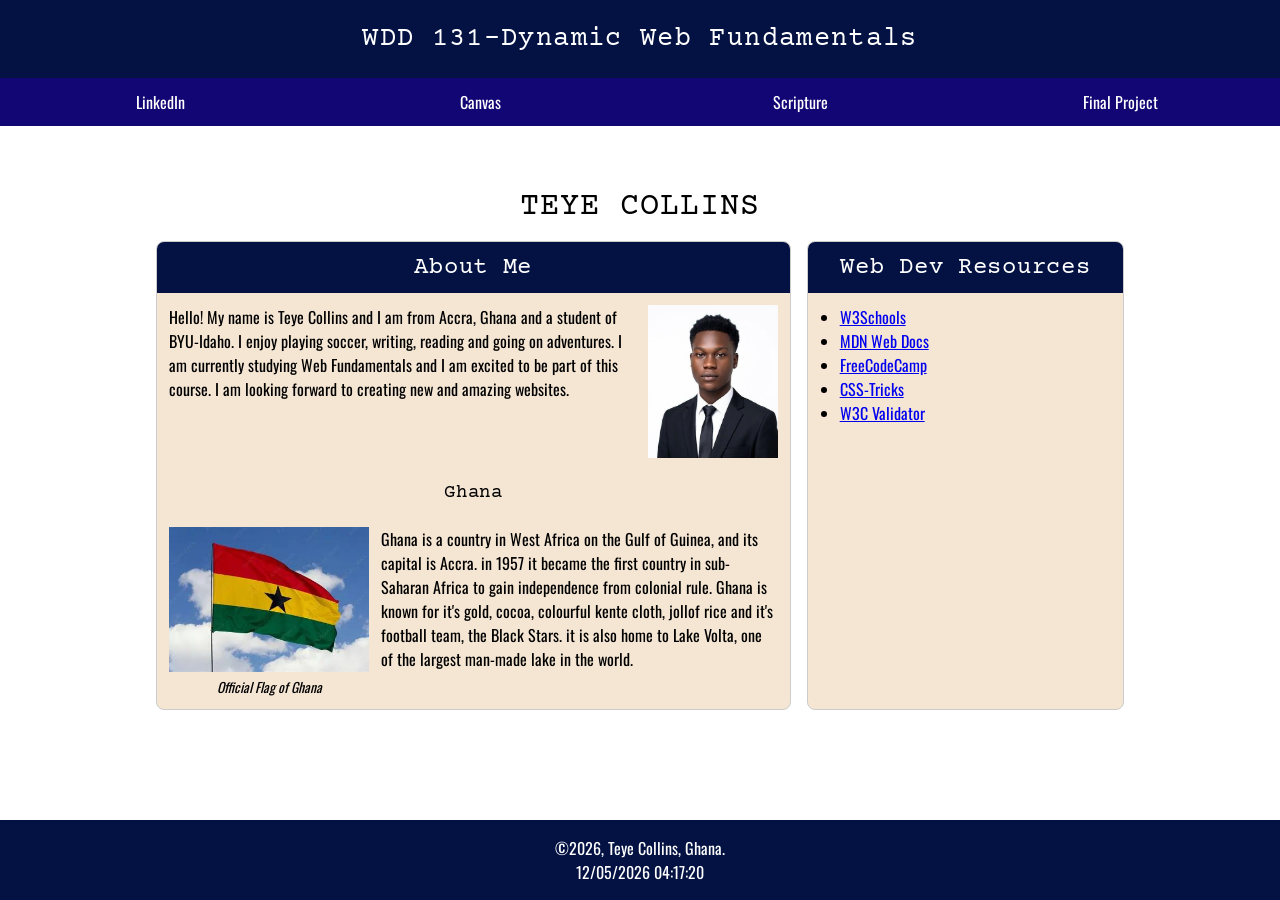
<file: index.html>
<!DOCTYPE html>
<html lang="en">
<head>
    <meta charset="UTF-8">
    <meta name="viewport" content="width=device-width, initial-scale=1.0">
    <meta name="description" content="Teye Collins, WDD 131-Dynamic Web Fundamentals, Landing page of Teye Collins' profile.">
    <meta name="author" content="Teye Collins">
    <link rel="preconnect" href="https://fonts.googleapis.com">
    <link rel="preconnect" href="https://fonts.gstatic.com" crossorigin>
    <link href="https://fonts.googleapis.com/css2?family=Oswald:wght@200..700&display=swap" rel="stylesheet">
    <link rel="preconnect" href="https://fonts.googleapis.com">
    <link rel="preconnect" href="https://fonts.gstatic.com" crossorigin>
    <link href="https://fonts.googleapis.com/css2?family=Courier+Prime:ital,wght@0,400;0,700;1,400;1,700&family=Oswald:wght@200..700&display=swap" rel="stylesheet">
    <title>WDD 131-Dynamic Web Fundamentals-Teye Collins</title>
    <link rel="stylesheet" href="styles/base.css">
    <script src="scripts/getdates.js" defer></script>
</head>
<body>
    <header>
        <span id="course-title">WDD 131-Dynamic Web Fundamentals</span>
        <nav>
            <a href="https://www.linkedin.com/in/collins-teye-393584409?trk=contact-info">LinkedIn</a>
            <a href=" https://byupw.instructure.com/.">Canvas</a>
            <a href="https://www.churchofjesuschrist.org/study/scriptures/bofm/1-ne/3?lang=eng&id=p7#p7">Scripture</a>
            <a href="#">Final Project</a>
        </nav>
    </header>
    <main>
        <h1>TEYE COLLINS</h1>
        <section class="card">
            <h2>About Me</h2>
            <img src="images/profile.jpg" alt="Profile image of Teye Collins" width="300" height="200">
            <p>Hello! My name is Teye Collins and I am from Accra, Ghana and a student of BYU-Idaho. I  enjoy playing soccer, writing, reading and going on adventures. I am currently studying Web Fundamentals and I am excited to be part of this course. I am looking forward to creating new and amazing websites. </p>
            <h3>Ghana</h3>
            <figure>
                <img src="images/ghanaflag.jpg" alt="Flag of Ghana" width="300" height="200">
                <figcaption>Official Flag of Ghana</figcaption>
            </figure>
            <p>Ghana is a country in West Africa on the Gulf of Guinea, and its capital is Accra. in 1957 it became the first country in sub-Saharan Africa to gain independence from colonial rule. Ghana is known for it's gold, cocoa, colourful kente cloth, jollof rice and it's football team, the Black Stars. it is also home to Lake Volta, one of the largest man-made lake in the world.</p>
        </section>
        <section class="card">
            <h2>Web Dev Resources</h2>
            <ul>
                <li><a href="https://www.w3schools.com/">W3Schools</a></li>
                <li><a href="https://developer.mozilla.org/en-US/">MDN Web Docs</a></li>
                <li><a href="https://www.freecodecamp.org/">FreeCodeCamp</a></li>
                <li><a href="https://css-tricks.com/">CSS-Tricks</a></li>
                <li><a href="https://validator.w3.org/">W3C Validator</a></li>
            </ul>
        </section>
    </main>
    <footer>
        <p>&copy;<span id="currentyear"></span>, Teye Collins, Ghana.</p>
        <p id="lastModified"></p>
    </footer>
</body>
</html>
</file>
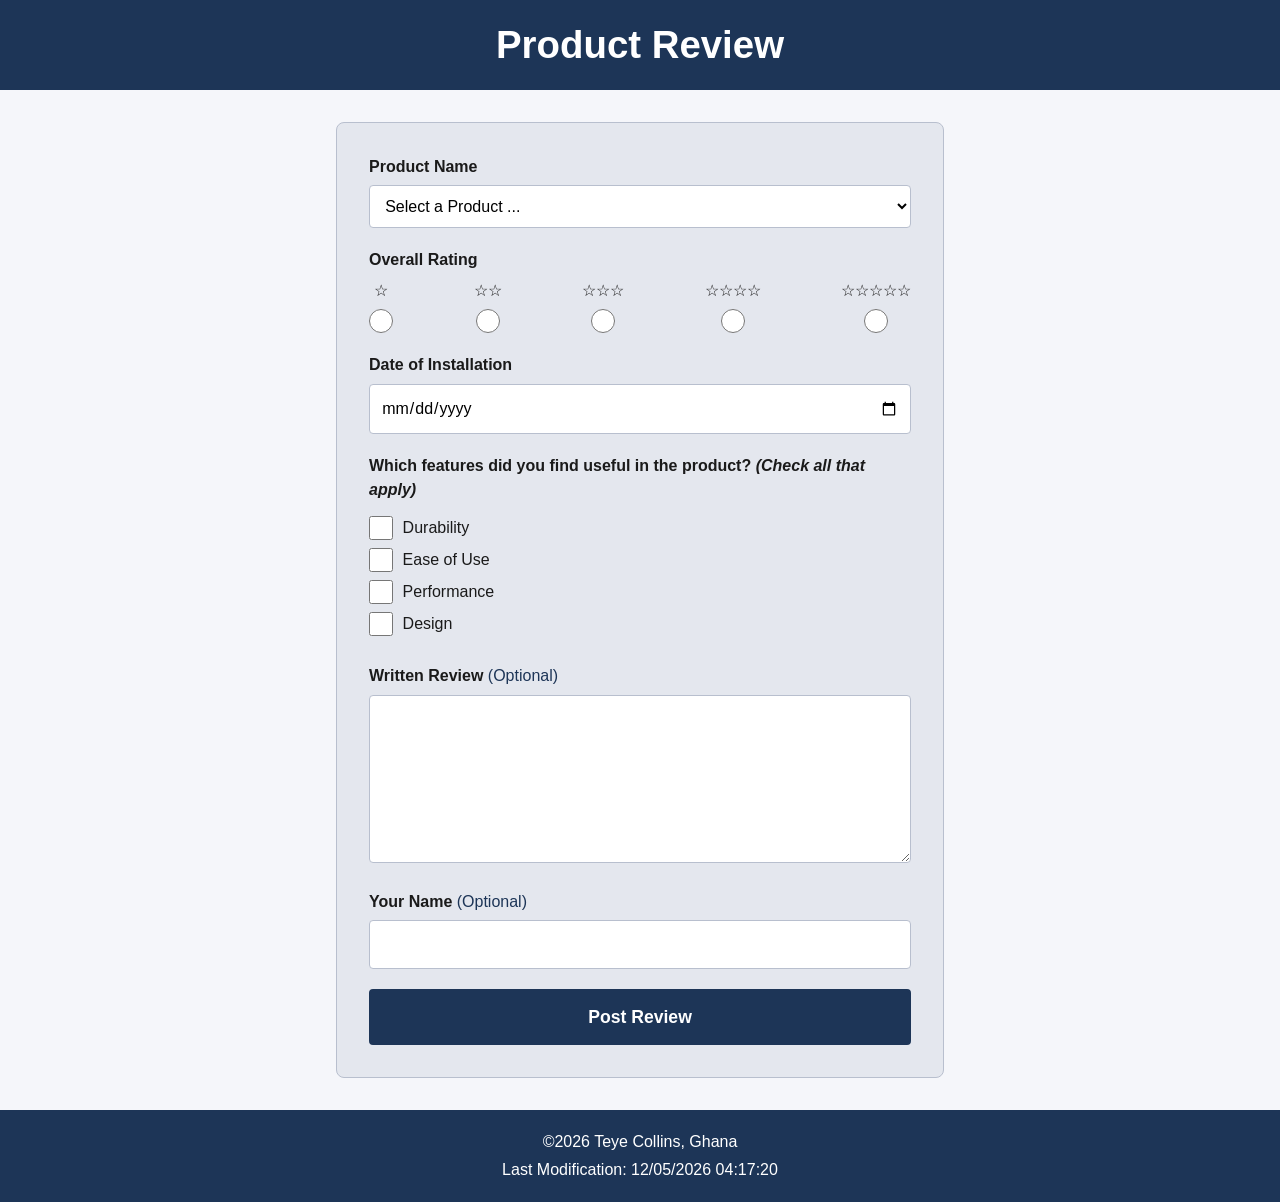
<file: form.html>
<!DOCTYPE html>
<html lang="en">
<head>
    <meta charset="UTF-8">
    <meta name="viewport" content="width=device-width, initial-scale=1.0">
    <meta name="description" content="Share your experience with our products by submitting a product review form. Built by Teye Collins for WDD 131.">
    <meta name="author" content="Teye Collins">
    <title>Product Review | Teye Collins | WDD 131</title>
    <link rel="preconnect" href="https://fonts.googleapis.com">
    <link rel="preconnect" href="https://fonts.gstatic.com" crossorigin>
    <link href="https://fonts.googleapis.com/css2?family=Courier+Prime:ital,wght@0,400;0,700;1,400;1,700&family=Oswald:wght@200..700&display=swap" rel="stylesheet">
    <link rel="stylesheet" href="styles/form.css">
    <script src="scripts/form.js" defer></script>
</head>
<body>
    <header>
        <h1>Product Review</h1>
    </header>
    <main>
        <form action="review.html" method="get">
            <div class="field">
                <label for="product">Product Name</label>
                <select id="product" name="product" required>
                    <option value="" disabled selected>Select a Product ...</option>
                </select>
            </div>

            <fieldset class="rating">
                <legend>Overall Rating</legend>
                <div class="stars">
                    <div class="star">
                        <input type="radio" id="rating1" name="rating" value="1" required>
                        <label for="rating1">&star;</label>
                    </div>
                    <div class="star">
                        <input type="radio" id="rating2" name="rating" value="2" required>
                        <label for="rating2">&star;&star;</label>
                    </div>
                    <div class="star">
                        <input type="radio" id="rating3" name="rating" value="3" required>
                        <label for="rating3">&star;&star;&star;</label>
                    </div>
                    <div class="star">
                        <input type="radio" id="rating4" name="rating" value="4" required>
                        <label for="rating4">&star;&star;&star;&star;</label>
                    </div>
                    <div class="star">
                        <input type="radio" id="rating5" name="rating" value="5" required>
                    <label for="rating5">&star;&star;&star;&star;&star;</label>
                    </div>
                </div>
            </fieldset>

            <div class="field">
                <label for="installdate">Date of Installation</label>
                <input type="date" id="installdate" name="installdate" required>
            </div>

            <fieldset>
                <legend>Which features did you find useful in the product? <em>(Check all that apply)</em></legend>
                <div class="check">
                    <input type="checkbox" id="durability" name="features" value="durability">
                    <label for="durability">Durability</label>
                </div>
                <div class="check">
                    <input type="checkbox" id="ease" name="features" value="ease-of-use">
                    <label for="ease">Ease of Use</label>
                </div>
                <div class="check">
                    <input type="checkbox" id="performance" name="features" value="performance">
                    <label for="performance">Performance</label>
                </div>
                <div class="check">
                    <input type="checkbox" id="design" name="features" value="design">
                    <label for="design">Design</label>
                </div>
            </fieldset>

            <div class="field">
                <label for="review">Written Review <span class="optional">(Optional)</span></label>
                <textarea id="review" name="review" rows="6"></textarea>
            </div>

            <div class="field">
                <label for="username">Your Name <span class="optional">(Optional)</span></label>
                <input type="text" id="username" name="username">
            </div>

            <input type="submit" value="Post Review">
        </form>
    </main>
    <footer>
        <p>&copy;<span id="currentyear"></span> Teye Collins, Ghana</p>
        <p id="lastModified"></p>
    </footer>
</body>
</html>
</file>
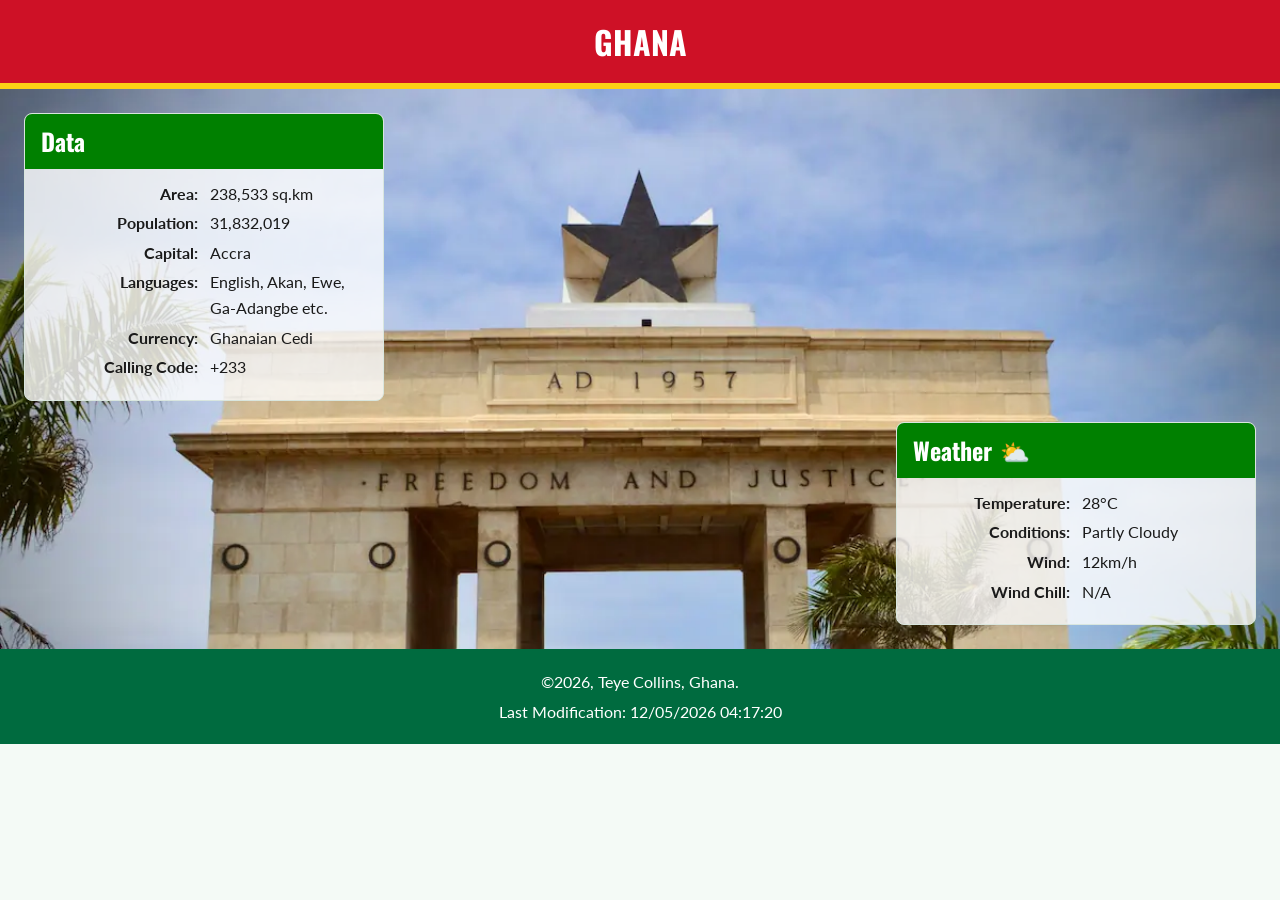
<file: place.html>
<!DOCTYPE html>
<html lang="en">
<head>
    <meta charset="UTF-8">
    <meta name="viewport" content="width=device-width, initial-scale=1.0">
    <meta name="description" content="Key facts and current weather for Ghana, West-Africa">
    <meta name="author" content="Teye Collins">
    <link rel="preconnect" href="https://fonts.googleapis.com">
    <link rel="preconnect" href="https://fonts.gstatic.com" crossorigin>
    <link href="https://fonts.googleapis.com/css2?family=Lato:wght@400;700&family=Oswald:wght@200..700&display=swap" rel="stylesheet">
    <title>Country Page | Teye Collins | WDD 131</title>
    <link rel="stylesheet" href="styles/place.css">
    <link rel="stylesheet" href="styles/place-media.css">
    <script src="scripts/place.js" defer></script>
</head>
<body>
    <header>
        <h1>GHANA</h1>
    </header>
    <main>
        <picture>
            <source media="(min-width: 700px)" srcset="images/ghana-large.webp">
            <img src="images/ghana-small.webp" alt="Cultural Display in Ghana" width="600" height="800">
        </picture>
        <section class="data">
            <h2>Data</h2>
            <p><span class="label">Area:</span><span>238,533 sq.km</span></p>
            <p><span class="label">Population:</span><span>31,832,019</span></p>
            <p><span class="label">Capital:</span><span>Accra</span></p>
            <p><span class="label">Languages:</span><span>English, Akan, Ewe, Ga-Adangbe etc.</span></p>
            <p><span class="label">Currency:</span><span>Ghanaian Cedi</span></p>
            <p><span class="label">Calling Code:</span><span>+233</span></p>
        </section>
        <section class="weather">
            <h2>Weather</h2>
            <img src="images/weather.svg" alt="Partly Cloudy" width="80" height="80">
            <p><span class="label">Temperature:</span> <span><span id="temp">28</span>°C</span></p>
            <p><span class="label">Conditions:</span> <span>Partly Cloudy</span></p>
            <p><span class="label">Wind:</span> <span><span id="wind">12</span>km/h</span></p>
            <p><span class="label">Wind Chill:</span> <span id="windchill"></span></p>
        </section>
    </main>
    <footer>
        <p>&copy;<span id="currentyear"></span>, Teye Collins, Ghana.</p>
        <p id="lastModified"></p>
    </footer>
</body>
</html>
</file>
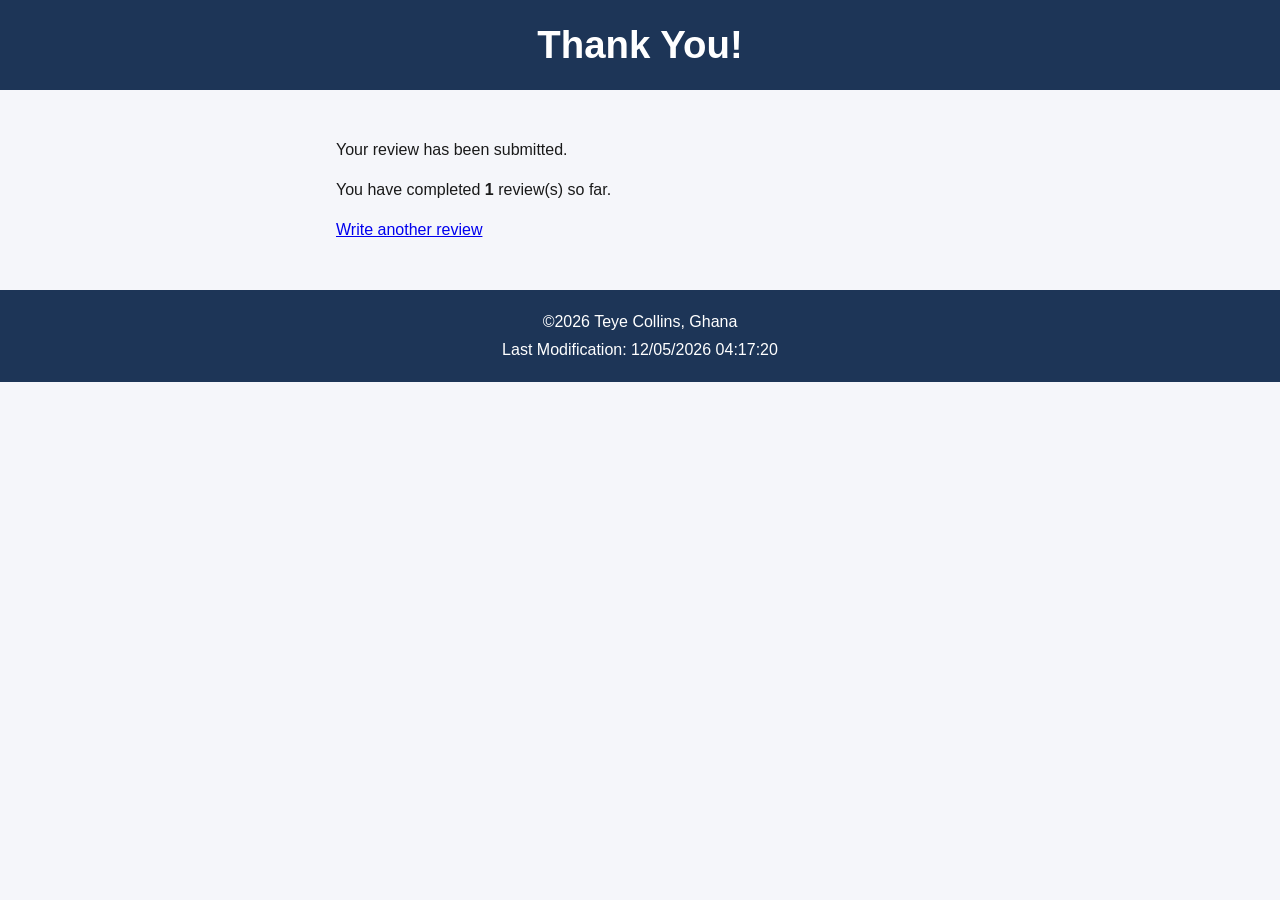
<file: review.html>
<!DOCTYPE html>
<html lang="en">
<head>
    <meta charset="UTF-8">
    <meta name="viewport" content="width=device-width, initial-scale=1.0">
    <meta name="description" content="Confirmation that your product review was received. Built by Teye Collins for WDD 131.">
    <meta name="author" content="Teye Collins">
    <title>Review Received | Teye Collins | WDD 131</title>
    <link rel="preconnect" href="https://fonts.googleapis.com">
    <link rel="preconnect" href="https://fonts.gstatic.com" crossorigin>
    <link href="https://fonts.googleapis.com/css2?family=Courier+Prime:ital,wght@0,400;0,700;1,400;1,700&family=Oswald:wght@200..700&display=swap" rel="stylesheet">
    <link rel="stylesheet" href="styles/form.css">
    <script src="scripts/review.js" defer></script>
</head>
<body>
    <header>
        <h1>Thank You!</h1>
    </header>
    <main>
        <p>Your review has been submitted.</p>
        <p>You have completed <strong id="count">0</strong> review(s) so far.</p>
        <p><a href="form.html">Write another review</a></p>
    </main>
    <footer>
        <p>&copy;<span id="currentyear"></span> Teye Collins, Ghana</p>
        <p id="lastModified"></p>
    </footer>
</body>
</html>
</file>
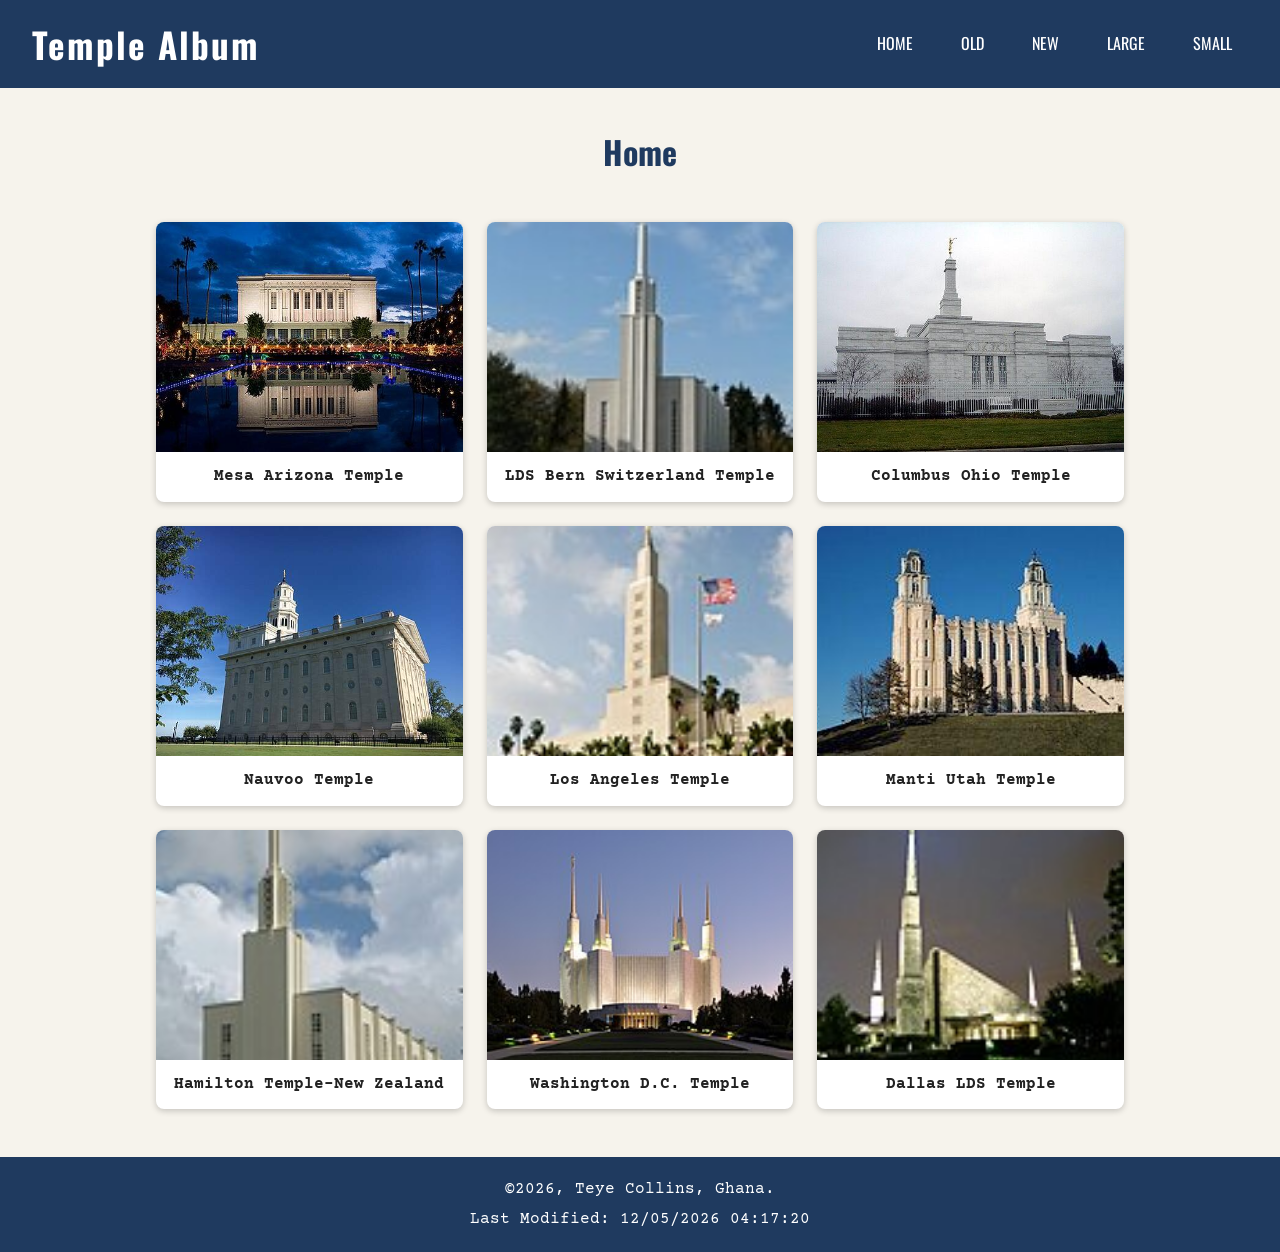
<file: temples.html>
<!DOCTYPE html>
<html lang="en">
<head>
    <meta charset="UTF-8">
    <meta name="viewport" content="width=device-width, initial-scale=1.0">
    <meta name="description" content="A responsive photo album of Latter-day Saints temples around the world, with filters of old, new, large and small temples.">
    <meta name="author" content="Teye Collins">
    <link rel="preconnect" href="https://fonts.googleapis.com">
    <link rel="preconnect" href="https://fonts.gstatic.com" crossorigin>
    <link href="https://fonts.googleapis.com/css2?family=Courier+Prime:ital,wght@0,400;0,700;1,400;1,700&family=Oswald:wght@200..700&display=swap" rel="stylesheet">
    <title>Temple Album | Teye Collins | WDD 131</title>
    <link rel="stylesheet" href="styles/temples.css">
    <link rel="stylesheet" href="styles/temples-large.css">
    <script src="scripts/temples.js" defer></script>
</head>
<body>
    <header>
        <p class="site-title">Temple Album</p>
        <button id="menu" aria-label="Toggle navigation menu" aria-expanded="false">&#9776;</button>
        <nav>
            <a href="#">Home</a>
            <a href="#">Old</a>
            <a href="#">New</a>
            <a href="#">Large</a>
            <a href="#">Small</a>
        </nav>
    </header>
    <main>
        <h1>Home</h1>
        <figure>
            <img src="images/mesaarizonatemple.jpg" alt="Picture of Mesa Arizona Temple">
            <figcaption>Mesa Arizona Temple</figcaption>
        </figure>
        <figure>
            <img src="images/ldsbernswitzerland.jpg" alt="Picture of LDS Bern Switzerland Temple">
            <figcaption>LDS Bern Switzerland Temple</figcaption>
        </figure>
        <figure>
            <img src="images/columbusohiotemple.jpg" alt="Picture of Columbus Ohio Temple">
            <figcaption>Columbus Ohio Temple</figcaption>
        </figure>
        <figure>
            <img src="images/nauvootemple.jpg" alt="Picture of Nauvoo Temple">
            <figcaption>Nauvoo Temple</figcaption>
        </figure>
        <figure>
            <img src="images/losangeles.jpg" alt="Picture of Los Angeles Temple">
            <figcaption>Los Angeles Temple</figcaption>
        </figure>
        <figure>
            <img src="images/mantiutahtemple.jpg" alt="Picture of Manti Utah Temple">
            <figcaption>Manti Utah Temple</figcaption>
        </figure>
        <figure>
            <img src="images/templehamiltonnewzealand.jpg" alt="Picture of Hamilton Temple">
            <figcaption>Hamilton Temple-New Zealand</figcaption>
        </figure>
        <figure>
            <img src="images/washingtondctemple.jpg" alt="Picture of Washington DC Temple">
            <figcaption>Washington D.C. Temple</figcaption>
        </figure>
        <figure>
            <img src="images/dallasldstemple.jpg" alt="Picture of Dallas Temple">
            <figcaption>Dallas LDS Temple</figcaption>
        </figure>
    </main>
    <footer>
        <p>&copy;<span id="currentyear"></span>, Teye Collins, Ghana.</p>
        <p id="lastModified"></p>
    </footer>
</body>
</html>
</file>
<file: styles/base.css>
* {
    box-sizing: border-box;
    margin: 0;
    padding: 0;
}

:root {
    --body-font: Oswald, sans-serif;
    --heading-font: Courier Prime, monospace;
    --heading-bg: #031243;
    --nav-bg: #120574;
    --card-bg: #f5e6d3;
    --text-dark: #000000;
    --text-light: #ffffff;
    --hover: rgba(0, 64, 255, 0.911);
}

body {
    font-family: var(--body-font);
    color: var(--text-dark);
    display: flex;
    flex-direction: column;
    min-height: 100vh;
}

h1,
h2,
h3 {
    font-family: var(--heading-font);
    font-weight: 500;
    letter-spacing: 0.03em;
}

header {
    background-color: var(--heading-bg);
    color: var(--text-light);
}

#course-title {
    display: block;
    text-align: center;
    padding: 1.5rem;
    font-family: var(--heading-font);
    font-weight: 400;
    font-size: 1.7rem;
    letter-spacing: 0.05em;
}

nav {
    display: flex;
    justify-content: space-around;
    background-color: var(--nav-bg);
}

nav a {
    color: var(--text-light);
    text-decoration: none;
    padding: 0.75rem;
    transition: background-color 0.5s;
    flex: 1;
    text-align: center;
}

nav a:hover {
    background-color: var(--hover);
}

main {
    max-width: 1000px;
    margin: auto;
    padding: 1rem;
    display: grid;
    grid-template-columns: 2fr 1fr;
    gap: 1rem;
    width: 100%;
}

main h1 {
    grid-column: 1 / -1;
    text-align: center;
}

.card {
    border: 1px solid #ccc;
    border-radius: 8px;
    background-color: var(--card-bg);
    overflow: hidden;
}

.card h2 {
    background-color: var(--heading-bg);
    color: var(--text-light);
    text-align: center;
    padding: 0.75rem;
    font-size: 1.5rem;
}

.card h3,.card p,.card ul,.card figure {
    padding: 0.75rem;
}

.card ul {
    padding-left: 2rem;
}

figcaption{
    font-size: 0.85rem;
    font-style: italic;
}

img {
    max-width: 100%;
    height: auto;
}

.card img {
    width: 200px;
}

.card>img {
    float: right;
    margin: 0.75rem;
    width: 130px;
}

.card figure {
    float: left;
    text-align: center;
}

.card h3 {
    clear: both;
    text-align: center;
}

footer {
    background-color: var(--heading-bg);
    color: var(--text-light);
    text-align: center;
    padding: 1rem;
    margin-top: auto;
}
</file>
<file: styles/form.css>
/* --Variables-- */
:root {
  --primary: #1d3557;
  --accent: #e9a820;
  --page: #f5f6fa;
  --card: #e4e7ee;
  --border: #b8bfce;
  --text: #1a1a1a;
  --white: #ffffff;
  --font-heading: "YOUR HEADING FONT", sans-serif;
  --font-body: "YOUR BODY FONT", sans-serif;
}

/* --Base-- */
* {
  box-sizing: border-box;
}

body {
  margin: 0;
  font-family: var(--font-body);
  background-color: var(--page);
  color: var(--text);
  line-height: 1.5;
}

h1 {
  font-family: var(--font-heading);
}

/* --Header and footer-- */
header {
  background-color: var(--primary);
  color: var(--white);
  text-align: center;
  padding: 1rem;
}

header h1 {
  margin: 0;
  font-size: 1.8rem;
}

footer {
  background-color: var(--primary);
  color: var(--white);
  text-align: center;
  padding: 1rem;
}

footer p {
  margin: 0.25rem 0;
}

/* --Main and form card-- */
main {
  margin: 0 auto;
  padding: 1rem;
}

form {
  background-color: var(--card);
  border: 1px solid var(--border);
  border-radius: 8px;
  padding: 1rem;
}

.field {
  margin-bottom: 1.25rem;
}

fieldset {
  border: none;
  margin: 0 0 1.25rem;
  padding: 0;
}

label,
legend {
  display: block;
  margin-bottom: 0.4rem;
  padding: 0;
  font-weight: 700;
}

.optional {
  font-weight: 400;
  color: var(--primary);
}

/* --Text-style fields-- */
select,
input[type="date"],
input[type="text"],
textarea {
  width: 100%;
  padding: 0.7rem;
  border: 1px solid var(--border);
  border-radius: 4px;
  background-color: var(--white);
  font: inherit;
}

textarea {
  resize: vertical;
}

select:focus,
input:focus,
textarea:focus {
  outline: 3px solid var(--accent);
  outline-offset: 1px;
}

/* --Star rating-- */
.stars {
  display: flex;
  justify-content: space-between;
}

.star {
  display: flex;
  flex-direction: column-reverse;
  align-items: center;
  gap: 0.4rem;
}

.star label {
  margin: 0;
  font-weight: 400;
  font-size: 0.7rem;
}

/* --Radio and checkboxes-- */
input[type="radio"],
input[type="checkbox"] {
  width: 1.5rem;
  height: 1.5rem;
  margin: 0;
  accent-color: var(--primary);
}

.check {
  display: flex;
  align-items: center;
  gap: 0.6rem;
  margin: 0.5rem 0;
}

.check label {
  margin: 0;
  font-weight: 400;
}

/* --Submit button-- */
input[type="submit"] {
  width: 100%;
  padding: 0.8rem;
  border: 2px solid var(--primary);
  border-radius: 4px;
  background-color: var(--primary);
  color: var(--white);
  font: inherit;
  font-weight: 700;
  font-size: 1.1rem;
  cursor: pointer;
  transition: background-color 0.3s, color 0.3s;
}

input[type="submit"]:hover,
input[type="submit"]:focus {
  background-color: var(--accent);
  border-color: var(--accent);
  color: var(--primary);
}

/* --Wide view-- */
@media (min-width: 700px) {
  main {
    max-width: 640px;
    padding: 2rem 1rem;
  }

  header h1 {
    font-size: 2.4rem;
  }

  form {
    padding: 2rem;
  }

  .star label {
    font-size: 1rem;
  }
}
</file>
<file: styles/place.css>
/* --Base-- */
:root {
  --red: #ce1126;
  --gold: #fcd116;
  --green: #006b3f;
  --light: #f4faf6;
  --text: #1a1a1a;
  --white: #ffffff;
  --border: #d9e6de;
}

* {
  box-sizing: border-box;
}

body {
  margin: 0;
  font-family: "Lato", monospace;
  background-color: var(--light);
  color: var(--text);
  line-height: 1.6;
}

h1,
h2 {
  font-family: "Oswald", sans-serif;
}

/* --Header and footer-- */
header {
  background-color: var(--red);
  color: var(--white);
  text-align: center;
  padding: 1rem;
  border-bottom: 6px solid var(--gold);
}

header h1 {
  margin: 0;
  font-size: 2rem;
}

footer {
  background-color: var(--green);
  color: var(--white);
  text-align: center;
  padding: 1rem;
}

footer p {
  margin: 0.25rem 0;
}

/* --Main and hero image-- */
main {
  max-width: 1000px;
  margin: 0 auto;
}

picture,
main > picture img {
  display: block;
  width: 100%;
  height: auto;
}

/* --Cards-- */
section {
  background-color: var(--white);
  margin: 1rem;
  padding: 1rem;
  border: 1px solid var(--border);
  border-radius: 8px;
  text-align: center;
}

section h2 {
  margin: 0 0 0.75rem;
  color: var(--green);
}

section p {
  display: grid;
  grid-template-columns: 1fr 1fr;
  gap: 0.75rem;
  margin: 0.25rem 0;
  text-align: left;
}

.label {
  font-weight: 700;
  text-align: right;
}

.weather img {
  display: block;
  margin: 0 auto 0.75rem;
}
</file>
<file: styles/place-media.css>
/* --Wide view-- */
@media (min-width: 700px) {
  main {
    position: relative;
    max-width: none;
  }

  main > picture img {
    aspect-ratio: 16 / 7;
    object-fit: cover;
    object-position: top;
  }

  section {
    position: absolute;
    width: 360px;
    margin: 0;
    padding: 1rem;
    overflow: hidden;
    background-color: rgba(255, 255, 255, 0.8);
  }

  section h2{
    margin: -1rem -1rem 0.75rem;
    padding: 0.5rem 1rem;
    background-color: green;
    color: white;
    text-align: left;
  }

  .data {
    top: 1.5rem;
    left: 1.5rem;
  }

  .weather {
    bottom: 1.5rem;
    right: 1.5rem;
  }

  .weather img {
    display: none;
  }

  .weather h2::after {
    content: "\26C5";
    margin-left: 0.5rem;
  }
}
</file>
<file: styles/temples.css>
/* --Base-- */
:root{
    --primary: #1f3a5f;
    --accent: #c9a227;
    --light: #f6f3ec;
    --text: #222222;
    --white: #ffffff;
    --shadow: rgba(0, 0, 0, 0.2);
}

*{
    box-sizing: border-box;
}

body {
  margin: 0;
  font-family: "Courier Prime", monospace;
  background-color: var(--light);
  color: var(--text);
  line-height: 1.6;
}

h1, h2,
.site-title,
nav a {
  font-family: "Oswald", sans-serif;
}

/* --Header and Footer-- */
header {
  background-color: var(--primary);
  color: var(--white);
  padding: 1rem;
  text-align: center;
}

.site-title{
  margin: 0 0 1rem;
  font-size: 2.2rem;
  font-weight: 700;
  letter-spacing: 2px;
}

footer {
  background-color: var(--primary);
  color: var(--white);
  text-align: center;
  padding: 1rem;
  margin-top: 2rem;
}

footer p {
  margin: 0.25rem 0;
}

/* --Nav-- */
#menu{
    display: block;
    margin: 0 auto 1rem;
    background: none;
    border: 2px solid var(--white);
    border-radius: 4px;
    color: var(--white);
    font-size: 1.8rem;
    line-height: 1;
    padding: 0.25rem 0.75rem;
    cursor: pointer;
}

#menu:hover{
    background-color: var(--accent);
    border-color: var(--accent);
    color: var(--primary);
}

nav {
  display: none;
  flex-direction: column;
  align-items: center;
  gap: 0.5rem;
}

nav.open{
    display: flex;
}

nav a {
  color: var(--white);
  text-decoration: none;
  text-transform: uppercase;
  padding: 0.5rem 1rem;
  border-radius: 4px;
  transition: background-color 0.3s, color 0.3s;
}

nav a:hover,
nav a:focus {
  background-color: var(--accent);
  color: var(--primary);
}

/* --Main-- */
main {
  max-width: 1000px;
  margin: 0 auto;
  padding: 1rem;
  display: grid;
  grid-template-columns: 1fr;
  gap: 1.5rem;
}

main h1 {
  grid-column: 1 / -1;
  text-align: center;
  color: var(--primary);
}

/* --Figures-- */
figure {
  margin: 0;
  background-color: var(--white);
  border-radius: 8px;
  overflow: hidden;
  box-shadow: 0 2px 6px var(--shadow);
}

figure img {
  width: 100%;
  aspect-ratio: 4 / 3;
  object-fit: cover;
  display: block;
  transition: transform 0.4s;
}

figure:hover img {
  transform: scale(1.05);
}

figcaption {
  padding: 0.75rem;
  text-align: center;
  font-weight: 700;
}
</file>
<file: styles/temples-large.css>
/* --Loads at 700px-- */
@media (min-width: 700px) {
  header {
    display: flex;
    justify-content: space-between;
    align-items: center;
    padding: 1rem 2rem;
  }

  .site-title {
    margin: 0;
  }

  #menu {
    display: none;
  }

  nav {
    display: flex;
    flex-direction: row;
    gap: 1rem;
  }

  main {
    grid-template-columns: repeat(3, 1fr);
  }
}
</file>
